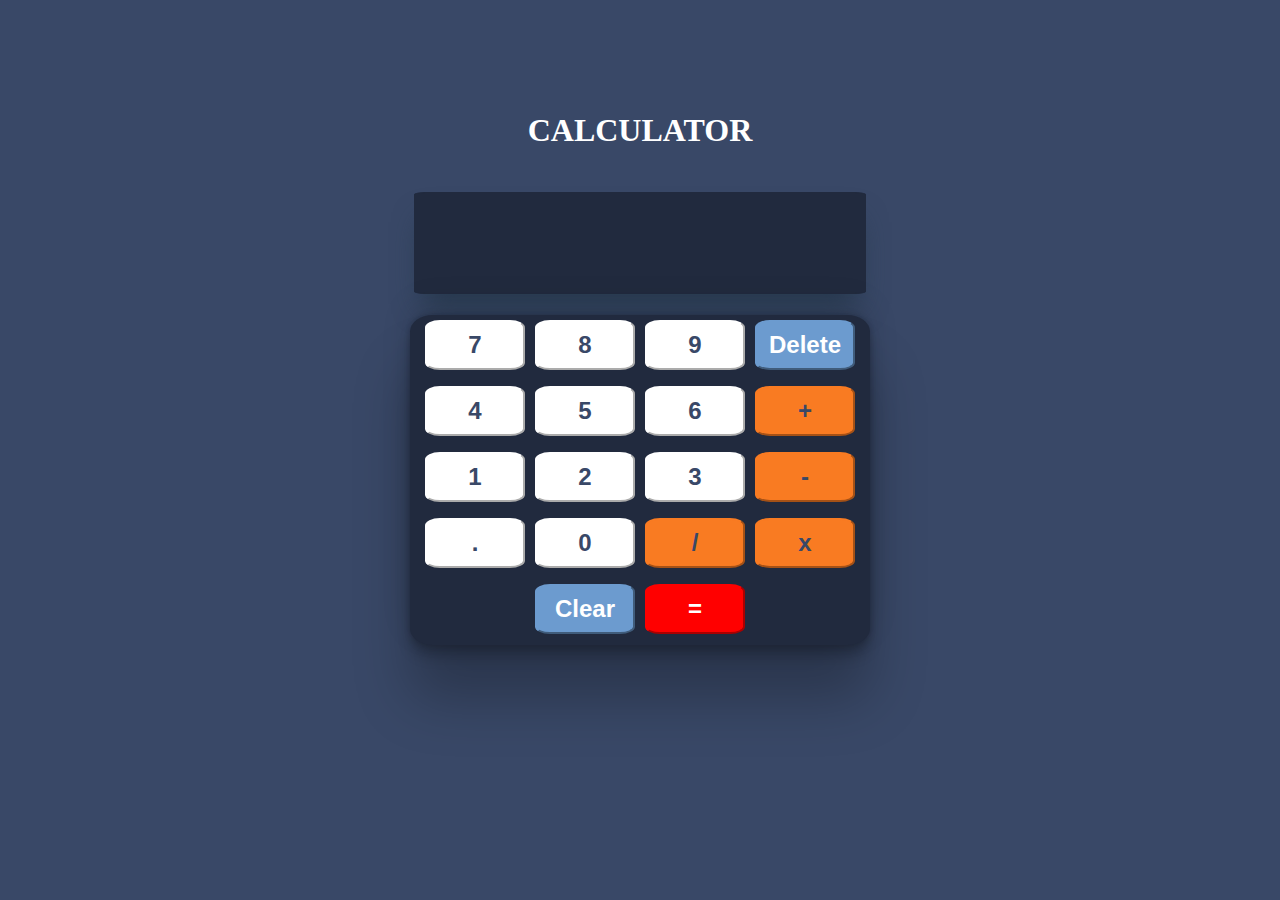
<file: Basic Calculator/index.html>
<!DOCTYPE html>
<html lang="en">

<head>
    <meta charset="UTF-8">
    <meta http-equiv="X-UA-Compatible" content="IE=edge">
    <meta name="viewport" content="width=device-width, initial-scale=1.0">
    <title>Basic Calculator</title>
    <link rel="stylesheet" href="app.css">
</head>

<body>
    <h1>CALCULATOR</h1>
    <h1 id="numPage"></h1>
    <div id="buttons">


        <button>7</button>
        <button>8</button>
        <button>9</button>
        <button id="delete">Delete</button>
        <button>4</button>
        <button>5</button>
        <button>6</button>
        <button id="plus">+</button>
        <button>1</button>
        <button>2</button>
        <button>3</button>
        <button id="minus">-</button>
        <button>.</button>
        <button>0</button>
        <button id="divide">/</button>
        <button id="times">x</button>
        <button id="clear">Clear</button>
        <button id="equal">=</button>
    </div>

    <script src="app.js"></script>
</body>

</html>
</file>
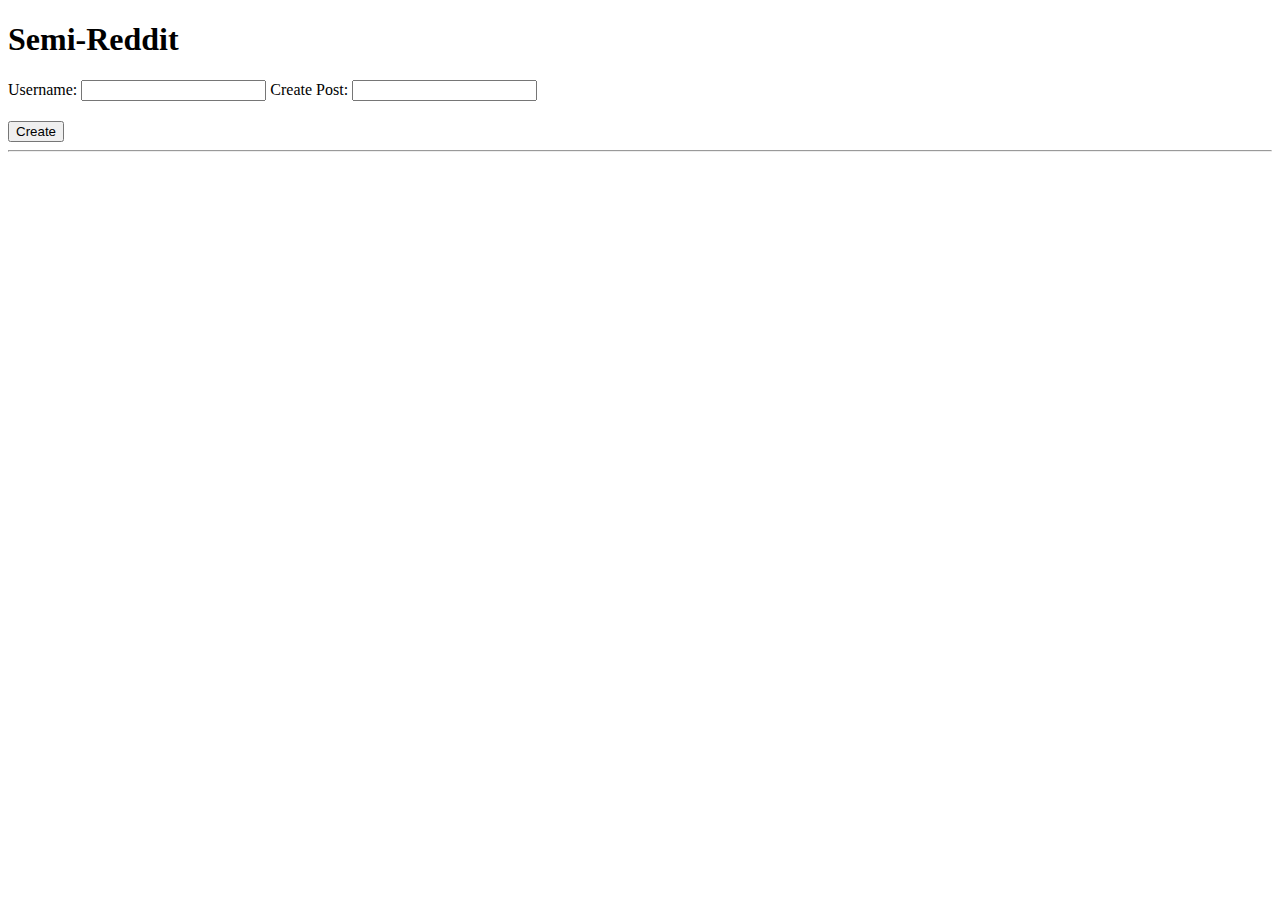
<file: Semi-Reddit/index.html>
<!DOCTYPE html>
<html lang="en">

<head>
    <meta charset="UTF-8">
    <meta http-equiv="X-UA-Compatible" content="IE=edge">
    <meta name="viewport" content="width=device-width, initial-scale=1.0">
    <title>Semi-Reddit</title>
</head>

<body>
    <h1>Semi-Reddit</h1>
    <form action="/chandler" id="form">
        <label for="username">Username: </label>
        <input type="text" name="" id="username">
        <label for="create">Create Post: </label>
        <input type="text" name="" id="create" style="margin-bottom: 20px;">
        <br>
        <button>Create</button>
    </form>
    <hr>
    <ul id="list-container">

    </ul>
    <script src="app.js"></script>
</body>

</html>
</file>
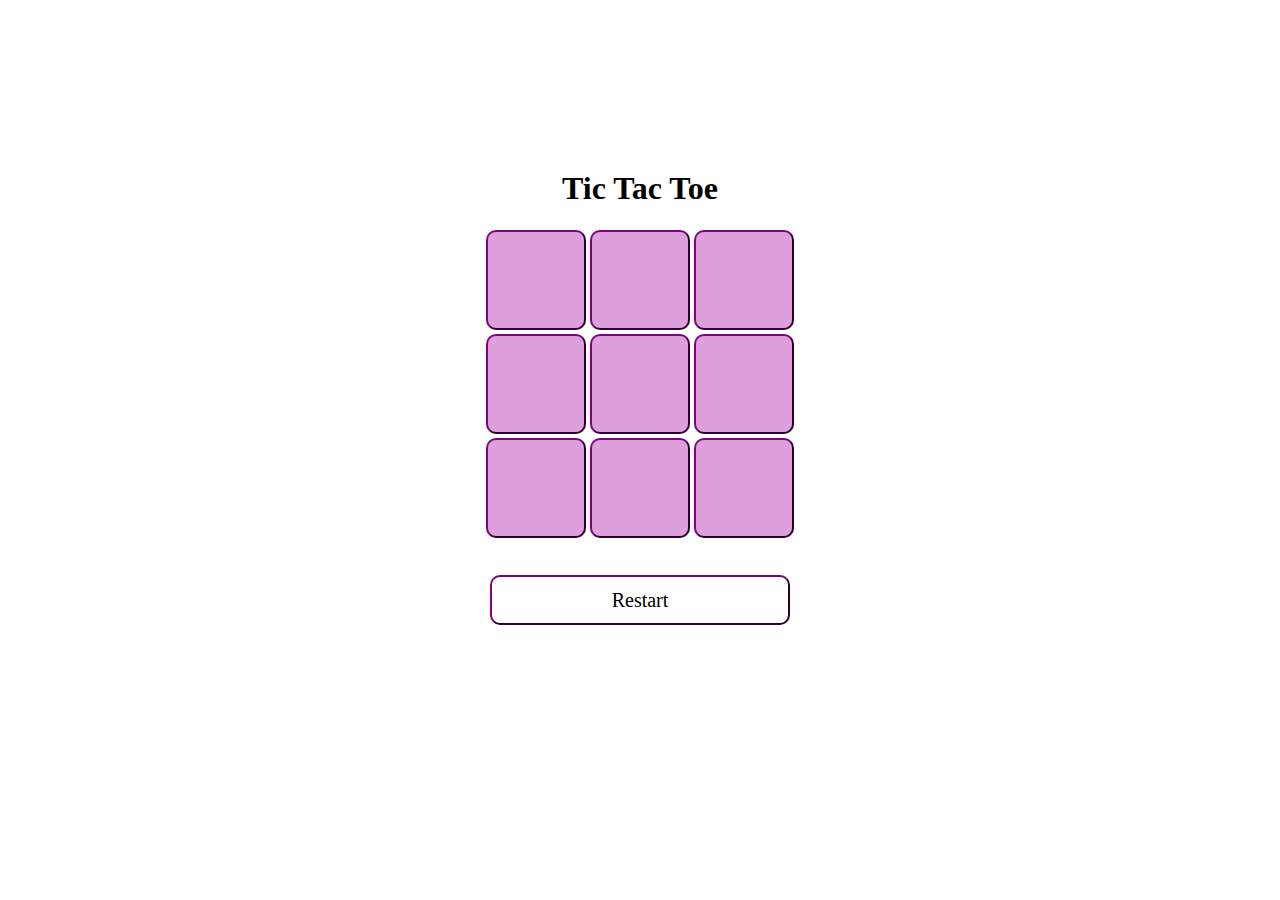
<file: Tic Tac Toe/index.html>
<!DOCTYPE html>
<html lang="en">

<head>
    <meta charset="UTF-8">
    <meta http-equiv="X-UA-Compatible" content="IE=edge">
    <meta name="viewport" content="width=device-width, initial-scale=1.0">
    <title>Tic Tac Toe</title>
    <link rel="stylesheet" href="app.css">
</head>

<body>
    <h1>Tic Tac Toe</h1>
    <div id="buttons">
        <button id="one"></button>
        <button id="two"></button>
        <button id="three"></button>

        <button id="four"></button>
        <button id="five"></button>
        <button id="six"></button>

        <button id="seven"></button>
        <button id="eight"></button>
        <button id="nine"></button>
        <button id="reset">Restart</button>
    </div>





    <script src="app.js"></script>
</body>

</html>
</file>
<file: Basic Calculator/app.css>
body {
    display: flex;
    align-items: center;
    justify-content: center;
    height: 80vh;
    flex-direction: column;
    background-color: #394867;
}

button {
    height: 50px;
    width: 100px;
    margin: 5px;
    font-size: 1.5em;
    border-radius: 15%;
    border-color: white;
    font-weight: bold;
    color: #394867;
    background-color: white;
}

button:hover {
    background-color: gainsboro;
    border-color: gainsboro;
}

button:last-child {
    background-color: red;
    border-color: red;
    color: white
}

#plus,
#minus,
#divide,
#times {
    background-color: #F97B22;
    border-color: #F97B22;
}

#delete,
#clear {
    background-color: #6C9BCF;
    border-color: #6C9BCF;
    color: white;

}



#buttons {
    display: flex;
    justify-content: center;
    flex-direction: row;
    flex-wrap: wrap;
    width: 460px;
    background-color: #212A3E;
    border-radius: 5%;
    height: 330px;
    box-shadow: rgba(0, 0, 0, 0.25) 0px 54px 55px, rgba(0, 0, 0, 0.12) 0px -12px 30px, rgba(0, 0, 0, 0.12) 0px 4px 6px, rgba(0, 0, 0, 0.17) 0px 12px 13px, rgba(0, 0, 0, 0.09) 0px -3px 5px;
}

#numPage {
    width: 430px;
    height: 80px;
    border: 1px solid #212A3E;
    display: flex;
    align-items: end;
    justify-content: end;
    padding-right: 20px;
    padding-bottom: 20px;
    background-color: #212A3E;
    color: white;
    border-radius: 2.5%;
    box-shadow: rgb(38, 57, 77) 0px 20px 30px -10px;
}

h1 {
    color: white;
    transition: 1s;
}

h1:hover {
    transform: translateY(-35px);
}
</file>
<file: Tic Tac Toe/app.css>
body {
    display: flex;
    flex-direction: column;
    align-items: center;
    justify-content: center;
    max-width: 100%;
    height: 50vh;
    background-image: url(https://wallpapercave.com/wp/wp4575209.jpg);
    background-attachment: fixed;
    background-size: cover;


}


button {
    height: 100px;
    width: 100px;
    font-size: 5rem;
    text-align: center;
    margin: 2px;
    border-radius: 10px;
    border-color: purple;
    background-color: plum;
    transition: 1s;
}

#buttons {
    height: 20%;
    width: 21%;
    display: flex;
    flex-direction: row;
    flex-wrap: wrap;
    font-size: 5rem;
    transform: 1s;
    /* border: 1px solid black; */
    justify-content: center;
    align-items: center;
}

#reset {
    margin-top: 10%;
    font-size: 20px;
    width: 300px;
    height: 50px;
    font-family: 'Times New Roman', Times, serif;
    transition: 1s;
    background-color: transparent;
}

h1 {
    font-weight: 600;
    font-family: 'Times New Roman', Times, serif;
    transition: 1s;
}



@media (max-width: 1500px) {
    #buttons {
        height: 20%;
        width: 25%;
    }


}

@media (max-width: 1300px) {
    #buttons {
        height: 20%;
        width: 28%;
    }
}


@media (max-width: 1140px) {
    #buttons {
        height: 20%;
        width: 33%;


    }
}

@media (max-width: 974px) {
    #buttons {
        height: 20%;
        width: 39%;


    }
}

@media (max-width: 816px) {
    #buttons {
        height: 20%;
        width: 45%;


    }
}

@media (max-width: 711px) {
    #buttons {
        height: 20%;
        width: 55%;


    }
}


@media (max-width: 589px) {
    #buttons {
        height: 20%;
        width: 60%;


    }
}


@media (max-width: 537px) {
    #buttons {
        height: 20%;
        width: 70%;
    }


}


@media (max-width: 465px) {
    #buttons {
        width: 95%;
    }
}



@media (max-width: 280px) {
    button {
        height: 75px;
        width: 75px;
    }

    #reset {
        width: 225px;
    }

    h1 {
        margin-right: 0px;
    }
}
</file>
